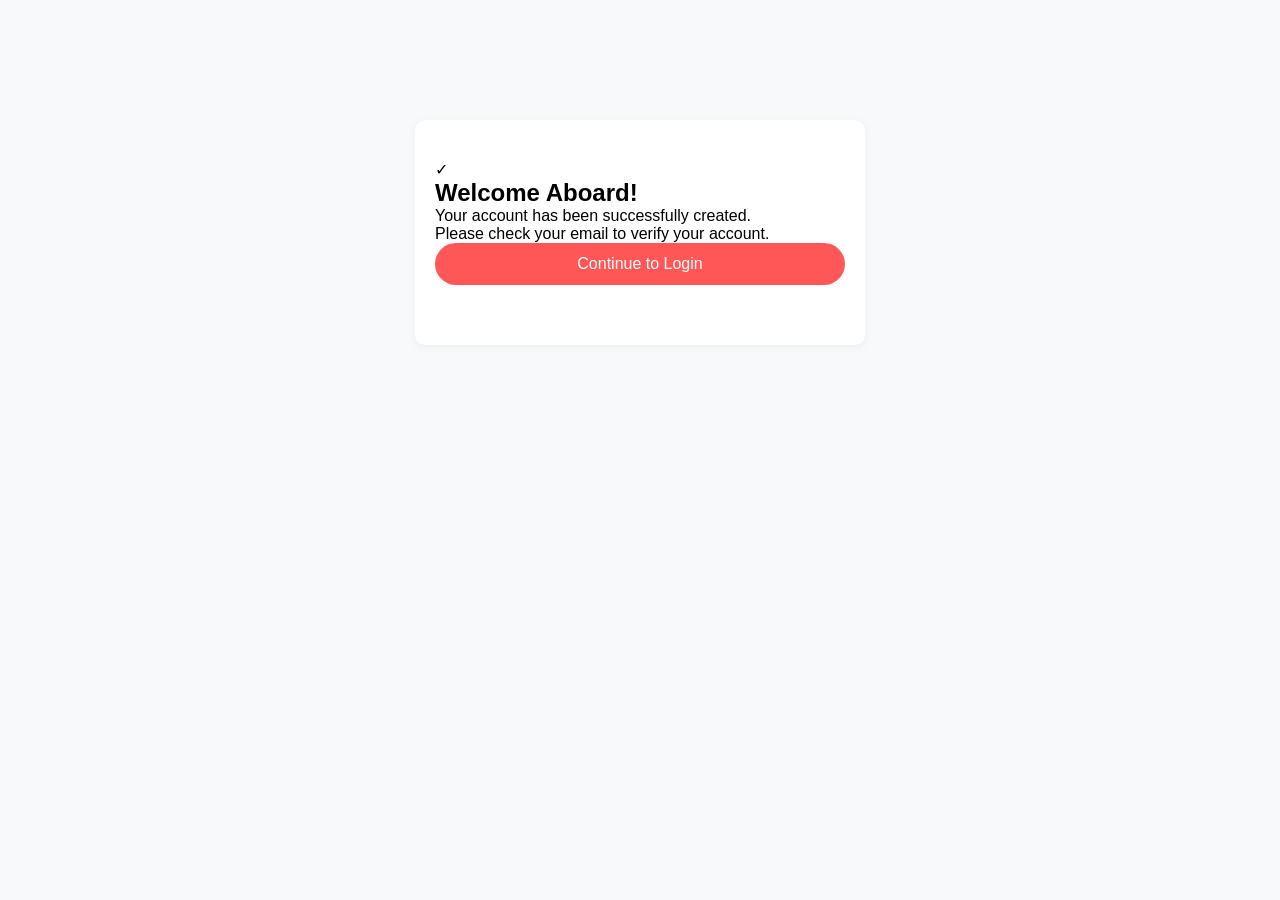
<file: frontend/login_signup/confirmation.html>
<!DOCTYPE html>
<html lang="en">
<head>
    <meta charset="UTF-8">
    <meta name="viewport" content="width=device-width, initial-scale=1.0">
    <title>Sign Up Successful</title>
    <link rel="stylesheet" href="styles.css">
    <script src="script.js"></script>
</head>
<body>
    <div class="login-container">
        <div class="success-icon">✓</div>
        <div class="success-message">
            <h2>Welcome Aboard!</h2>
            <p>Your account has been successfully created.</p>
            <p>Please check your email to verify your account.</p>
        </div>
        <button onclick="window.location.href='login.html'" class="login-button">
            Continue to Login
        </button>
    </div>
</body>
</html>
</file>
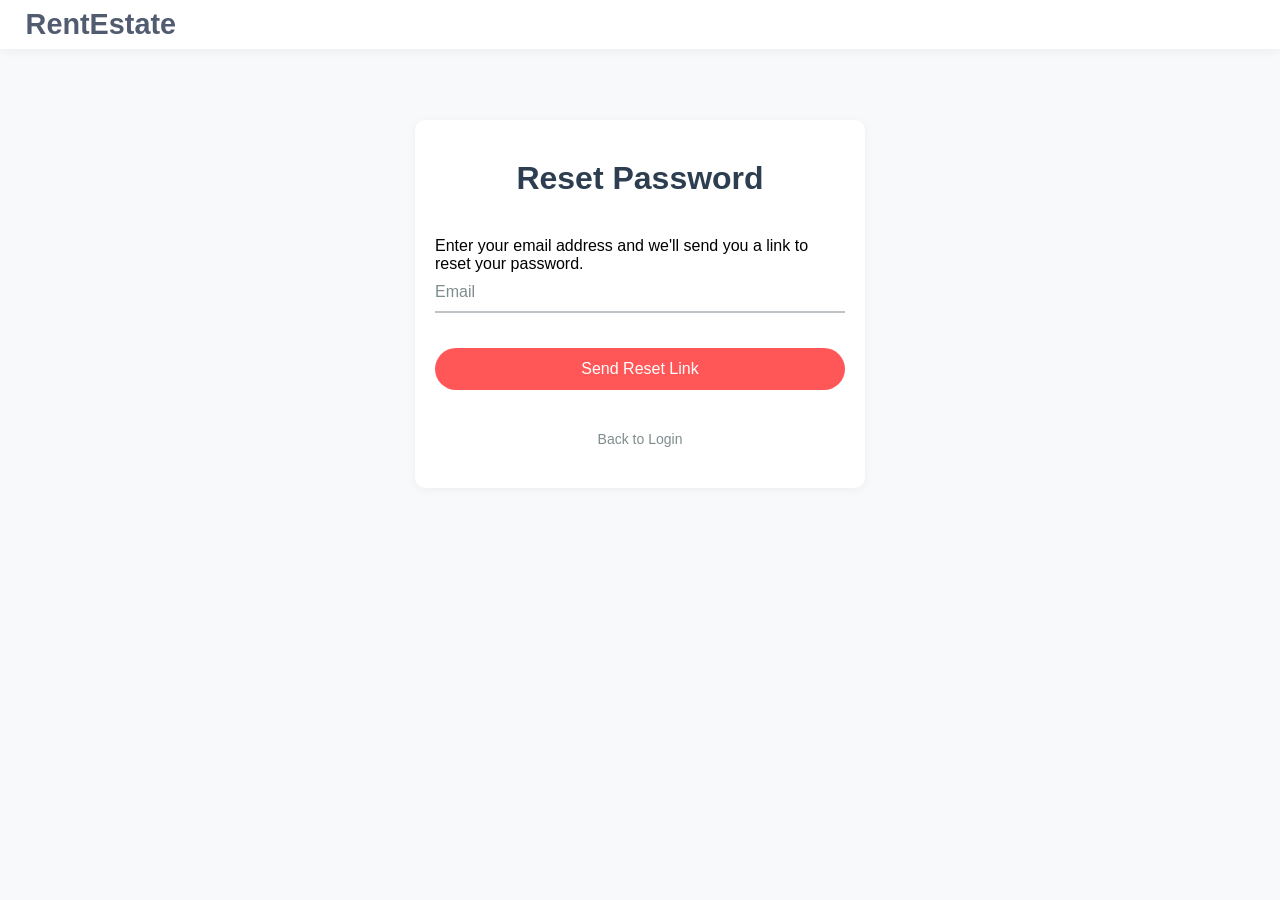
<file: frontend/login_signup/forgot-password.html>
<!DOCTYPE html>
<html lang="en">
<head>
    <meta charset="UTF-8">
    <meta name="viewport" content="width=device-width, initial-scale=1.0">
    <title>Forgot Password</title>
    <link rel="stylesheet" href="styles.css">
    <script src="script.js"></script>
<body>
    <header class="header">

        <div class="header-content">
            <a href="../homepage/index.php" class="logo">RentEstate</a>
        </div>

    </header>

    <div class="login-container">
        <h1>Reset Password</h1>
        <p class="message">
            Enter your email address and we'll send you a link to reset your password.
        </p>
        <form id="resetForm">
            <div class="form-group">
                <input type="email" id="email" placeholder=" " required>
                <label for="email">Email</label>
            </div>
            <button type="submit" class="login-button">Send Reset Link</button>
            
            <div class="additional-links">
                <a href="index.php">Back to Login</a>
            </div>
        </form>
    </div>

</body>
</html>
</file>
<file: frontend/login_signup/styles.css>
* {
    margin: 0;
    padding: 0;
    box-sizing: border-box;
    font-family: 'Arial', sans-serif;
}

:root {
    --primary-color: #ee7238;
    --text-color: #2c3e50;
    --light-gray: #f8f9fa;
    --border-color: #eaeaea;
}

body {
    background-color: var(--light-gray);
    display: flex;
    flex-direction: column;
    min-height: 100vh;
    padding-top: 80px; /* Space for fixed header */
}

/* Header Styles */
.header {
    background: white;
    padding: 0.5rem 2%;
    position: fixed;
    width: 100%;
    top: 0;
    z-index: 1000;
    box-shadow: 0 2px 10px rgba(0,0,0,0.05);
}

.header-content {
    max-width: 1400px;
    margin: 0 auto;
    display: flex;
    align-items: center;
    justify-content: space-between;
    gap: 1rem;
}

.logo {
    font-size: 1.8rem;
    font-weight: 700;
    color: #515c70;
    text-decoration: none;
    white-space: nowrap;
}

/* Search Bar Styles */
.search-bar {
    flex: 1;
    max-width: 600px;
    margin: 0 1rem;
    position: relative;
}

.search-input {
    width: 100%;
    padding: 0.8rem 1rem;
    border: 1px solid var(--border-color);
    border-radius: 25px;
    font-size: 0.9rem;
    transition: box-shadow 0.3s;
}

.search-input:focus {
    outline: none;
    box-shadow: 0 0 0 2px var(--primary-color);
}

/* Menu Styles */
.user-menu {
    position: relative;
}

.menu-dropdown {
    position: relative;
}

.fas.fa-bars {
    font-size: 1rem;
    color: var(--text-color);
    cursor: pointer;
    padding: 8px;
    border-radius: 50%;
    transition: background-color 0.3s;
}

.fas.fa-bars:hover {
    background-color: var(--light-gray);
}

.menu-content {
    display: none;
    position: absolute;
    right: 0;
    top: 100%;
    background: white;
    width: 220px;
    border-radius: 8px;
    box-shadow: 0 2px 15px rgba(0,0,0,0.1);
    z-index: 1000;
    margin-top: 10px;
    padding: 10px 0;
    overflow: hidden;
}

.menu-content.active {
    display: block;
    animation: menuFade 0.2s ease-out;
}

.menu-item {
    padding: 12px 20px;
    display: flex;
    align-items: center;
    gap: 10px;
    color: var(--text-color);
    text-decoration: none;
    transition: background-color 0.3s;
    cursor: pointer;
    white-space: nowrap;
}

.menu-item:hover {
    background-color: var(--light-gray);
}

.menu-divider {
    height: 1px;
    background-color: var(--border-color);
    margin: 8px 0;
}

/* Language Menu */
.language-menu {
    display: none;
    background-color: white;
    border-radius: 8px;
    overflow: hidden;
    box-shadow: 0 2px 10px rgba(0,0,0,0.1);
}

.language-menu.active {
    display: block;
    animation: menuFade 0.2s ease-out;
}

.language-menu ul {
    list-style-type: none;
    padding: 0;
    margin: 0;
}

.language-menu li {
    padding: 0;
}

.language-menu li a {
    padding: 10px 20px;
    display: block;
    text-decoration: none;
    color: var(--text-color);
    transition: background-color 0.3s;
}

.language-menu li a:hover {
    background-color: var(--light-gray);
}

/* Animation for menu */
@keyframes menuFade {
    from {
        opacity: 0;
        transform: translateY(-10px);
    }
    to {
        opacity: 1;
        transform: translateY(0);
    }
}

/* Login Container Styles */
.login-container {
    width: 100%;
    max-width: 450px;
    padding: 40px 20px;
    margin: 40px auto;
    background-color: white;
    border-radius: 10px;
    box-shadow: 0 2px 10px rgba(0,0,0,0.05);
}

h1 {
    text-align: center;
    color: #2c3e50;
    margin-bottom: 40px;
    font-size: 32px;
    font-weight: 600;
}

.form-group {
    position: relative;
    margin-bottom: 35px;
}

.form-group input {
    width: 100%;
    padding: 10px 0;
    font-size: 16px;
    border: none;
    border-bottom: 2px solid #bdc3c7;
    background: transparent;
    transition: all 0.3s ease;
    outline: none;
    color: #2c3e50;
}

.form-group label {
    position: absolute;
    top: 10px;
    left: 0;
    font-size: 16px;
    color: #7f8c8d;
    pointer-events: none;
    transition: all 0.3s ease;
}

/* Input focus effects */
.form-group input:focus,
.form-group input:not(:placeholder-shown) {
    border-bottom-color: #3498db;
}

.form-group input:focus ~ label,
.form-group input:not(:placeholder-shown) ~ label {
    top: -20px;
    font-size: 12px;
    color: #3498db;
}

.login-button {
    width: 100%;
    padding: 12px;
    background-color: #ff5757;
    color: white;
    border: none;
    border-radius: 25px;
    font-size: 16px;
    cursor: pointer;
    transition: background-color 0.3s ease;
    margin-bottom: 20px;
}

.login-button:hover {
    background-color: #fd8d8d;
}

/* Additional links */
.additional-links {
    text-align: center;
    margin-top: 20px;
}

.additional-links a {
    color: #7f8c8d;
    text-decoration: none;
    font-size: 14px;
    margin: 0 10px;
    transition: color 0.3s ease;
}

.additional-links a:hover {
    color: #3498db;
}

/* Show password toggle */
.password-toggle {
    position: absolute;
    right: 0;
    top: 10px;
    cursor: pointer;
    color: #7f8c8d;
    -webkit-user-select: none;
    user-select: none;
    font-size: 14px;
}

.password-toggle:hover {
    color: #3498db;
}

/* Divider */
.divider {
    display: flex;
    align-items: center;
    text-align: center;
    margin: 20px 0;
    color: #7f8c8d;
}

.divider::before,
.divider::after {
    content: '';
    flex: 1;
    border-bottom: 1px solid #bdc3c7;
}

.divider span {
    padding: 0 10px;
    font-size: 14px;
}

/* Social Media Buttons */
.social-buttons {
    display: flex;
    gap: 15px;
    justify-content: center;
    margin-top: 20px;
}

.social-button {
    padding: 12px 25px;
    border: 1px solid #bdc3c7;
    border-radius: 25px;
    display: flex;
    align-items: center;
    gap: 10px;
    cursor: pointer;
    transition: background-color 0.3s ease;
    background: white;
}

.social-button:hover {
    background-color: #f7f9fa;
}

/* Responsive Styles */
@media (max-width: 768px) {
    .header-content {
        padding: 0 10px;
    }
    
    .search-bar {
        margin: 0 0.5rem;
        max-width: none;
    }
    
    .menu-content {
        position: fixed;
        top: 70px;
        right: 20px;
        left: 20px;
        width: auto;
        max-height: calc(100vh - 90px);
        overflow-y: auto;
    }
    
    .language-menu {
        position: static;
        margin: 0;
        padding-left: 20px;
        box-shadow: none;
        border-left: 2px solid var(--border-color);
    }
    
    .language-menu ul {
        padding-left: 10px;
    }
    
    .social-buttons {
        flex-direction: column;
    }
    
    .social-button {
        justify-content: center;
    }
}

@media (max-width: 480px) {
    .search-bar {
        display: none; /* Hide search on very small screens */
    }
    
    .header-content {
        justify-content: space-between;
    }
    
    .login-container {
        padding: 20px 15px;
    }
}

.terms {
    font-size: 12px;
    color: #7f8c8d;
    text-align: center;
    margin-top: 20px;
}

.terms a {
    color: #3498db;
    text-decoration: none;
}
</file>
